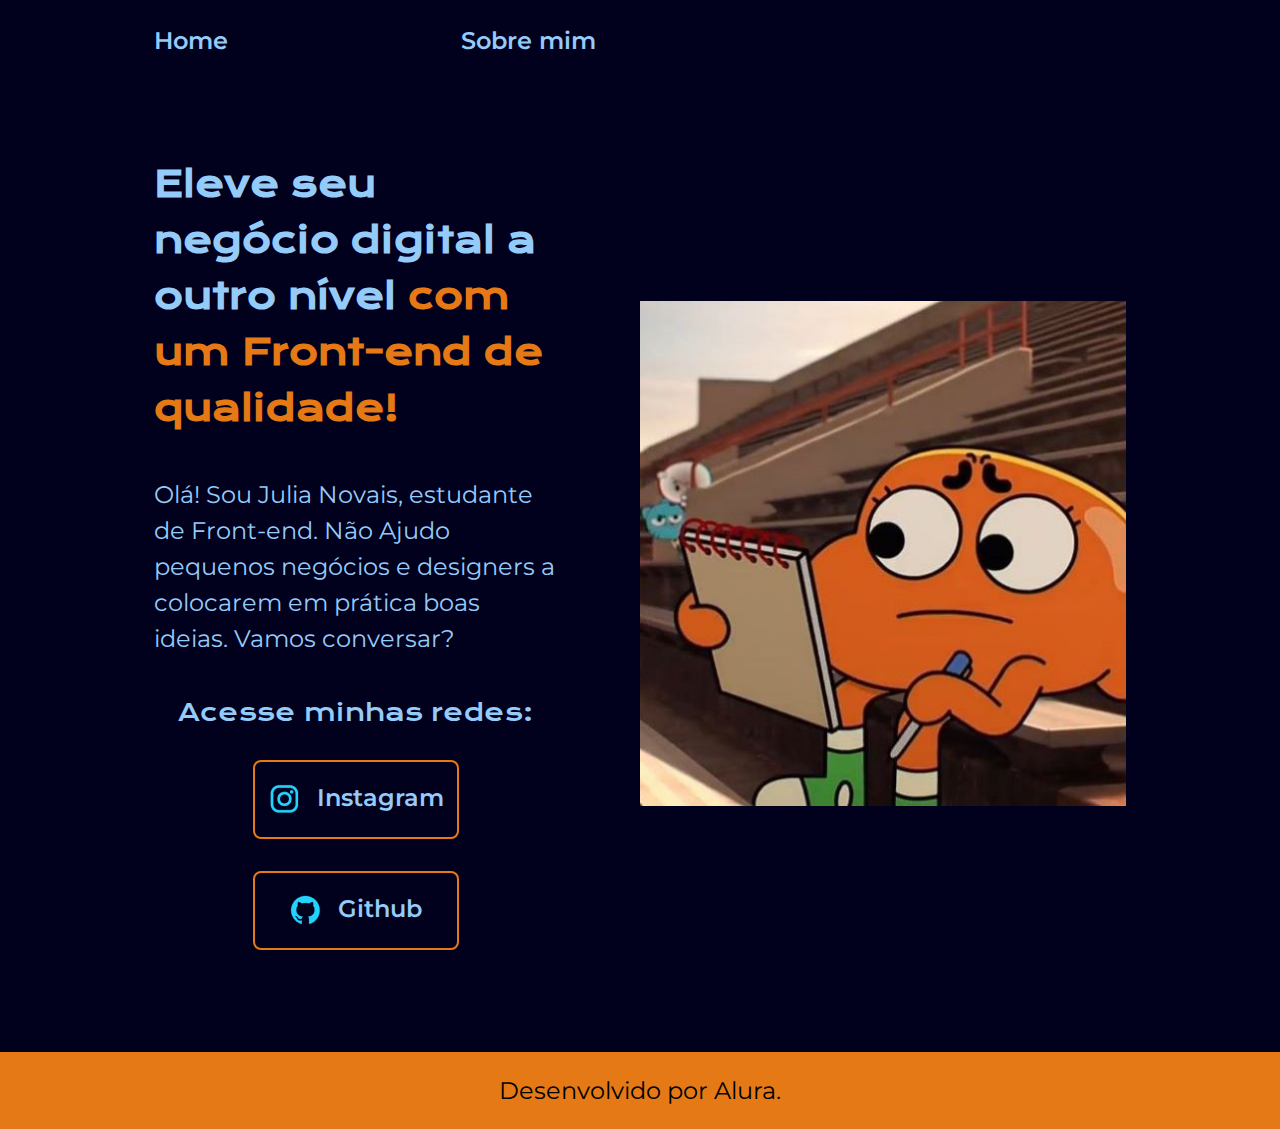
<file: index.html>
<!DOCTYPE html>
<html lang="pt-br">
<head>
    <meta charset="UTF-8">
    <meta http-equiv="X-UA-Compatible" content="IE=edge">
    <meta name="viewport" content="width=device-width, initial-scale=1.0">
    <title>Portfólio</title>
    <link rel="stylesheet" href="./styles/style.css">
</head>

<body>
    <header class="cabecalho">
        <nav class="cabecalho__menu">
            <a link href="index.html" class="cabecalho__menu__links">Home</a>
            <a link href="about.html" class="cabecalho__menu__links">Sobre mim</a>
        </nav>
    </header>

    <main class="apresentacao">
        <section class="apresentacao__conteudo">
            <h1 class="apresentacao__conteudo__titulo">Eleve seu negócio digital a outro nível <strong class="destaque-titulo">com um Front-end de qualidade!</strong></h1>
            <p class="apresentacao__conteudo__texto">Olá! Sou Julia Novais, estudante de Front-end. Não Ajudo pequenos negócios e designers a colocarem em prática boas ideias. Vamos conversar?</p>
            <div class="apresentacao__conteudo__links">
                <h2 class="apresentacao__conteudo__subtitulo">Acesse minhas redes:</h2>
                <a class="apresentacao__links__link" href="https://www.instagram.com/juliajujubaju89/">
                    <img src="./assets/instagram.png">
                    Instagram</a>
                <a class="apresentacao__links__link" href="https://github.com/JuliaNovais8">
                    <img src="./assets/github.png">
                    Github</a>
            </div>
        </section>
        <img class="apresentacao__imagem" src="./assets/imagem.jpg">
    </main> 

    <footer class="rodape">
        Desenvolvido por Alura.
    </footer> 
</body>
</html>
</file>
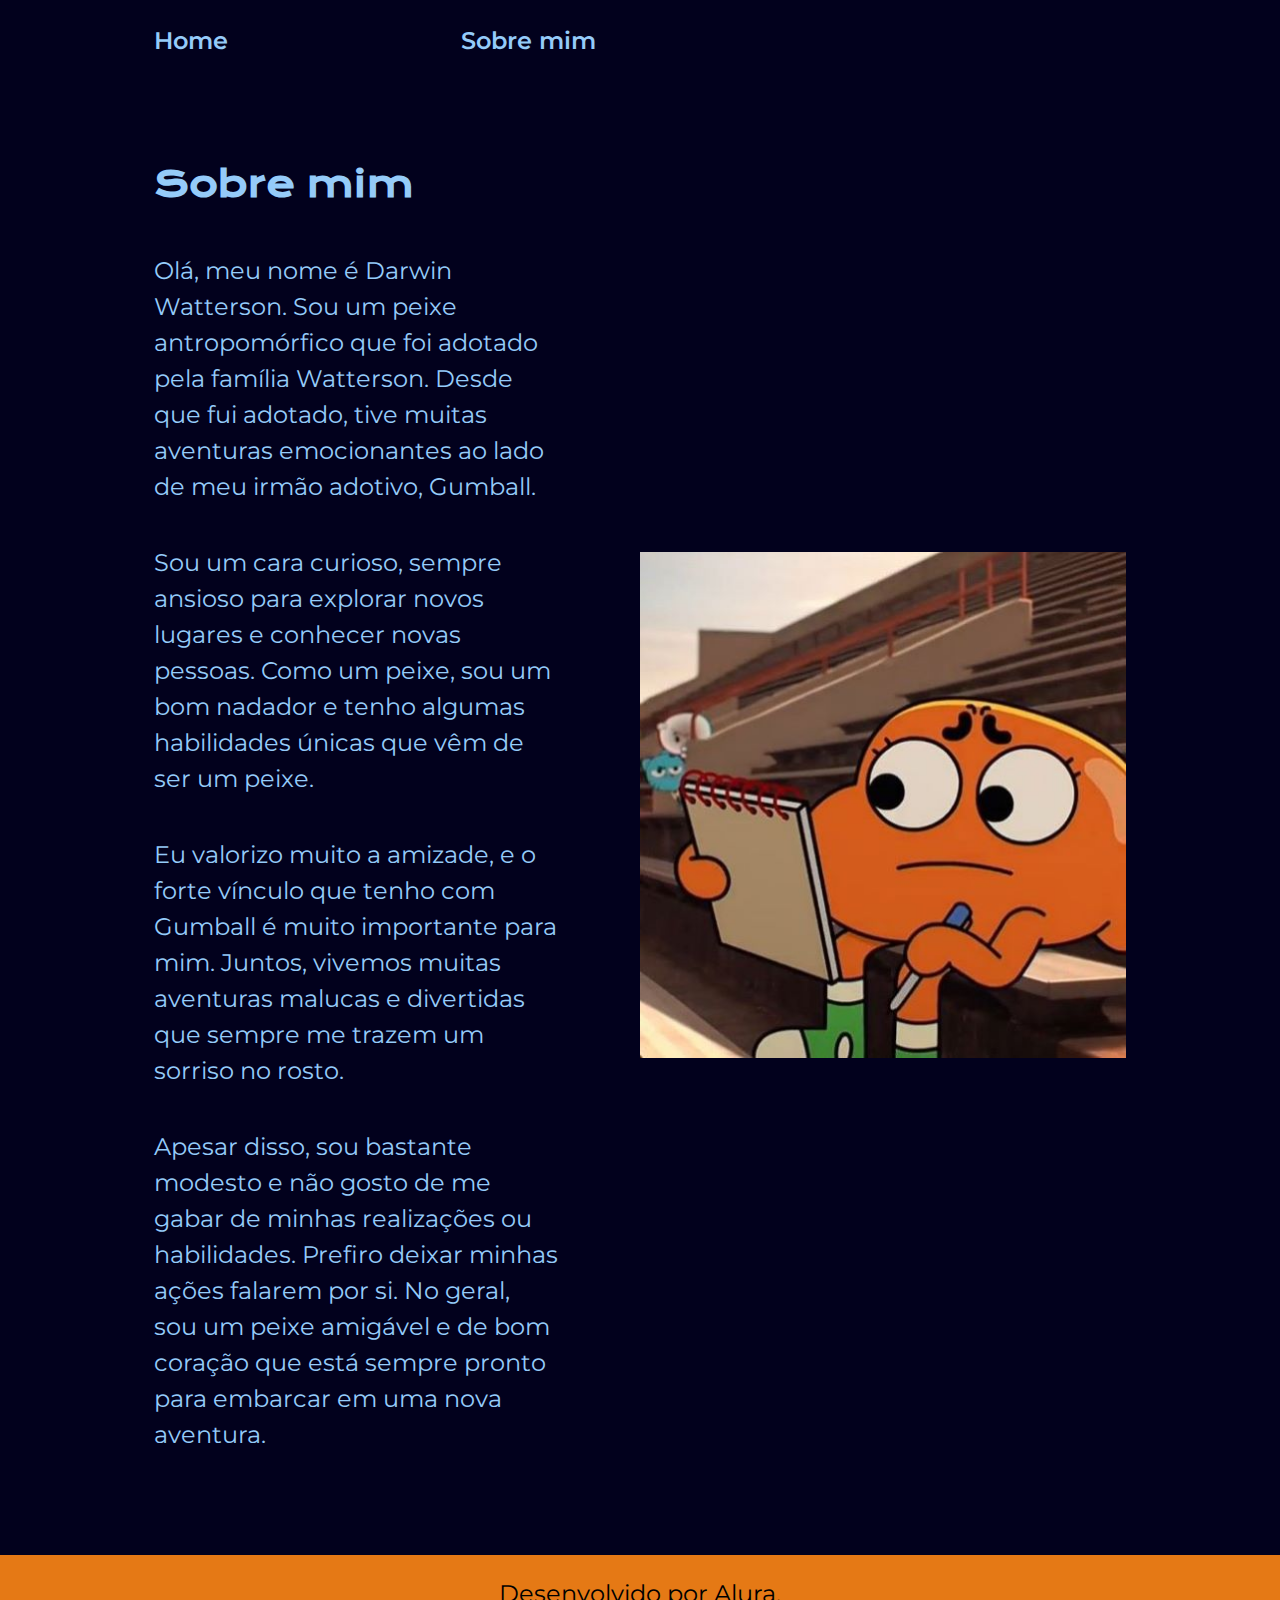
<file: about.html>
<!DOCTYPE html>
<html lang="pt-br">
<head>
    <meta charset="UTF-8">
    <meta http-equiv="X-UA-Compatible" content="IE=edge">
    <meta name="viewport" content="width=device-width, initial-scale=1.0">
    <title>Sobre mim</title>
    <link rel="stylesheet" href="./styles/style.css">
</head>
<body>
    <header class="cabecalho">
        <nav class="cabecalho__menu">
            <a link href="index.html" class="cabecalho__menu__links">Home</a>
            <a link href="about.html" class="cabecalho__menu__links">Sobre mim</a>
        </nav>
    </header>

    <main class="apresentacao">
        <section class="apresentacao__conteudo">
            <h1 class="apresentacao__conteudo__titulo">Sobre mim</h1>
            <p class="apresentacao__conteudo__texto">Olá, meu nome é Darwin Watterson. Sou um peixe antropomórfico que foi adotado pela família Watterson. Desde que fui adotado, tive muitas aventuras emocionantes ao lado de meu irmão adotivo, Gumball.</p>
            <p class="apresentacao__conteudo__texto">Sou um cara curioso, sempre ansioso para explorar novos lugares e conhecer novas pessoas. Como um peixe, sou um bom nadador e tenho algumas habilidades únicas que vêm de ser um peixe.</p>
            <p class="apresentacao__conteudo__texto">Eu valorizo ​​muito a amizade, e o forte vínculo que tenho com Gumball é muito importante para mim. Juntos, vivemos muitas aventuras malucas e divertidas que sempre me trazem um sorriso no rosto.</p>
            <p class="apresentacao__conteudo__texto">Apesar disso, sou bastante modesto e não gosto de me gabar de minhas realizações ou habilidades. Prefiro deixar minhas ações falarem por si. No geral, sou um peixe amigável e de bom coração que está sempre pronto para embarcar em uma nova aventura.</p>
        </section>
        <img class="apresentacao__imagem" src="./assets/imagem.jpg">
    </main>

    <footer class="rodape">
        Desenvolvido por Alura.
    </footer> 
</body>
</html>
</file>
<file: styles/style.css>
@import url('https://fonts.googleapis.com/css2?family=Krona+One&family=Montserrat:wght@400;600&display=swap');

*{
    margin: 0;
    padding: 0;
}

:root{
    --cor-primaria: rgb(2, 1, 29);
    --cor-secundaria: rgb(149, 203, 249);
    --cor-terciaria: rgb(229, 121, 21);
    --cor-hover: rgb(11, 8, 101);
    
    --fonte-primaria: 'Montserrat', sans-serif;
    --fonte-secundaria: 'Krona One', sans-serif;
}

body{
    /*height: 100vh;*/
    background-color: var(--cor-primaria);
    color: var(--cor-secundaria)
}

.cabecalho__menu{
    display: flex;
    gap: 80px;
}

.cabecalho__menu__links{
    font-family: var(--fonte-primaria);
    font-size:1.5rem;
    color: var(--cor-secundaria);
    font-weight: 600;
    padding: 2% 0% 0% 12%;
    text-decoration: none;
}

.apresentacao{
    padding: 8% 12%;
    display: flex;
    align-items: center;
    justify-content: space-between;
    gap: 82px;
}

.apresentacao__conteudo{
    width: 50%;
    display: flex;
    flex-direction: column;
    gap: 40px;
}

.apresentacao__conteudo__titulo{
    font-size: 2.2rem;
    font-family: var(--fonte-secundaria);
    line-height: 56px;
}

.destaque-titulo{
    color: var(--cor-terciaria)

    }

.apresentacao__conteudo__texto{
    font-size: 1.5rem;
    font-family: var(--fonte-primaria);
    line-height: 36px;
}

.apresentacao__conteudo__subtitulo{
    font-size: 1.5rem;
    font-family: var(--fonte-secundaria);
    font-weight: 400;
}

.apresentacao__conteudo__links{
    display: flex;
    justify-content: space-between;
    flex-direction: column;
    align-items: center;
    gap: 32px;
}

.apresentacao__links__link{
    /*background-color: rgb(229, 121, 21);*/
    display: flex;
    justify-content: center;
    gap: 16px;
    border: 2px solid var(--cor-terciaria);
    width: 50%;
    text-align: center;
    padding: 21.5px 0;
    border-radius: 8px;
    text-decoration: none;
    font-size: 1.5rem;
    color: var(--cor-secundaria);
    font-family: var(--fonte-primaria);
    font-weight: 600;
}

.apresentacao__links__link:hover{
    background-color: var(--cor-hover);
}

.apresentacao__imagem{
    width: 50%;
}

.rodape{
    color: #000;
    background-color: var(--cor-terciaria);
    padding: 24px;
    text-align: center;
    font-family: var(--fonte-primaria);
    font-size: 1.5rem;
    font-weight: 400;
}

@media (max-width: 1200px){
    .cabecalho{
        padding: 10%;
    }
    /*.cabecalho__menu{
        justify-content: center;
    }*/
    .apresentacao{
        flex-direction: column-reverse;
        padding: 5%;
    }
    .apresentacao__conteudo{
        width: auto;
    }
}
</file>
